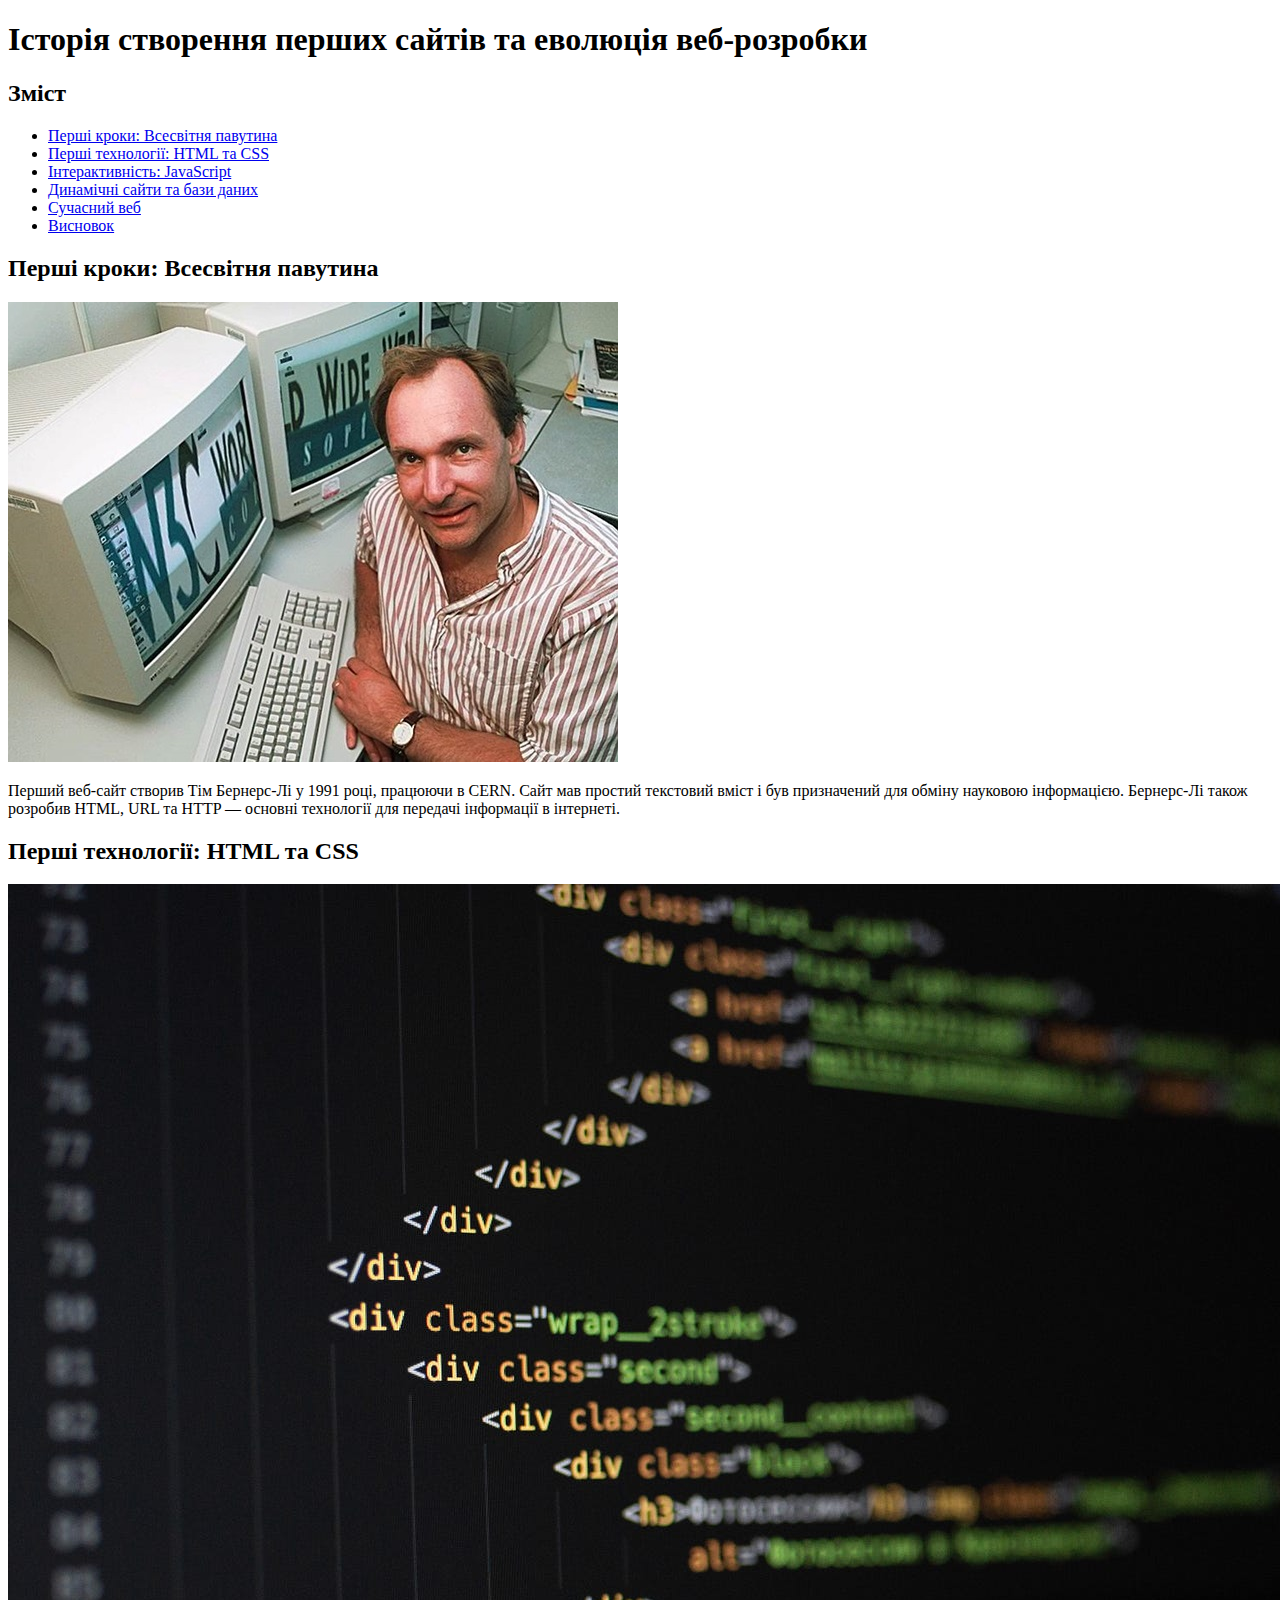
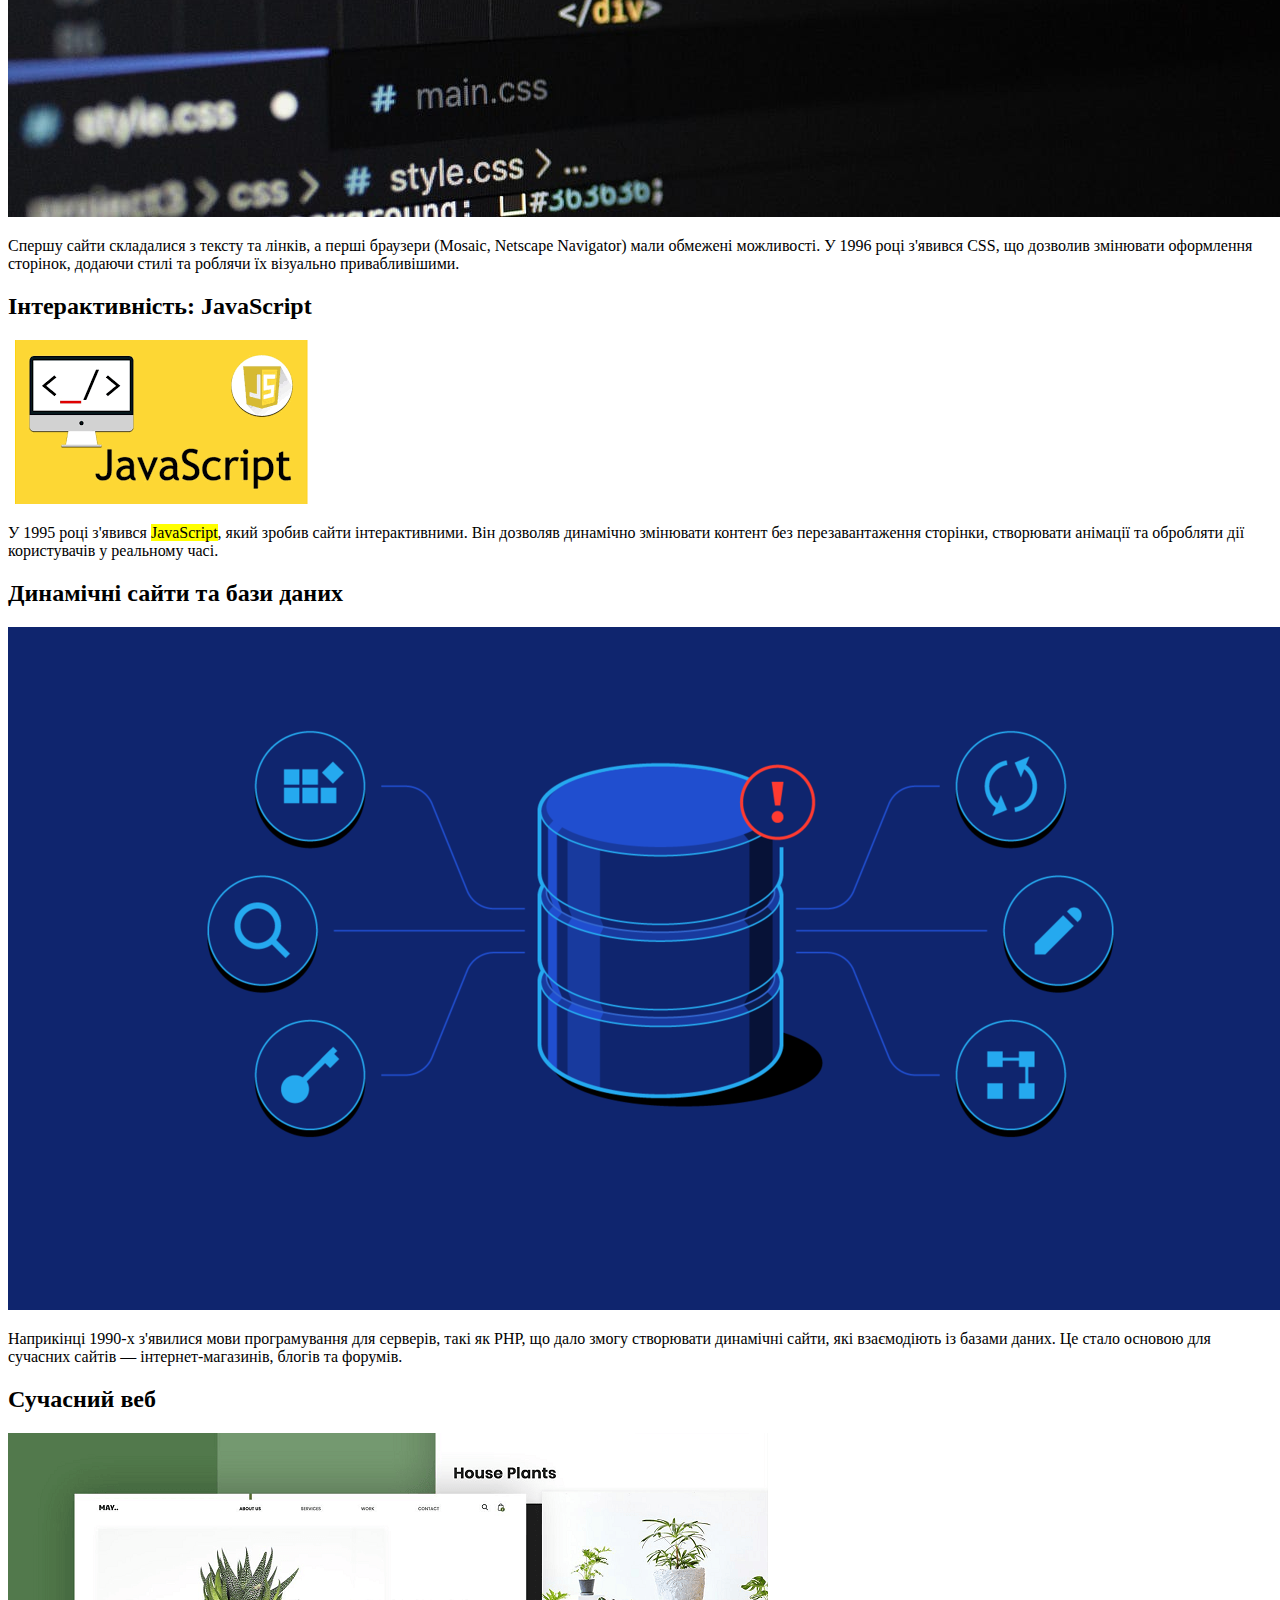
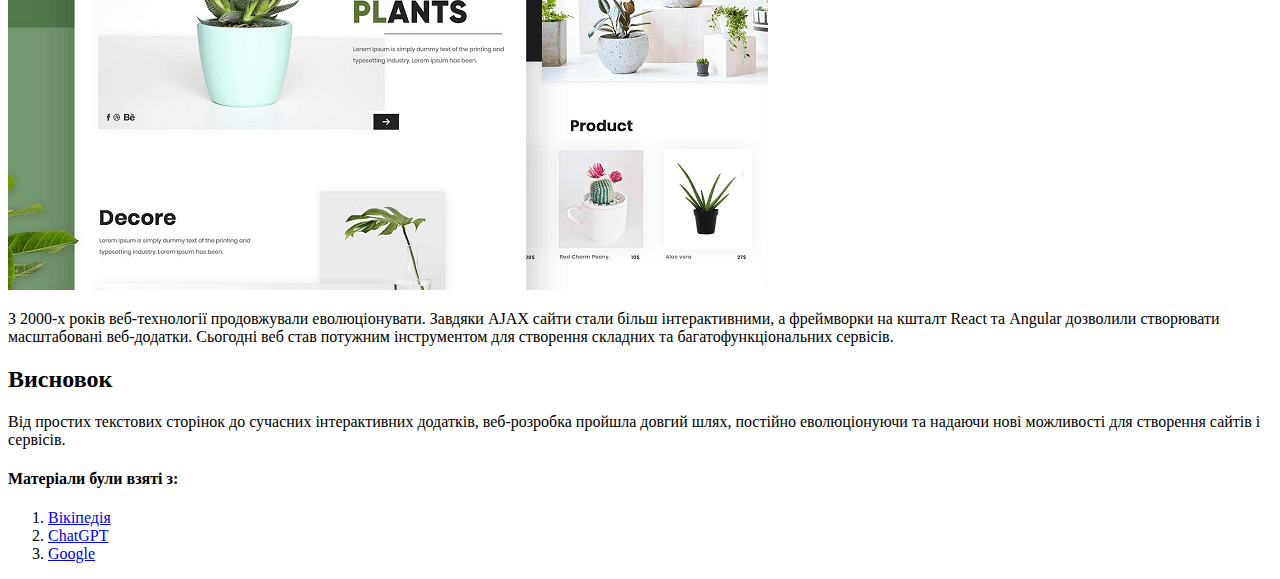
<file: lesson_02/index.html>
<!DOCTYPE html>
<html lang="uk">

<head>
	<meta charset="UTF-8">
	<meta name="viewport" content="width=device-width, initial-scale=1.0">
	<title>Website history </title>
</head>

<body>
	<header>
		<div>
			<div class="headline" title="заголовок">
				<h1>
					Історія створення перших сайтів та еволюція веб-розробки
				</h1>
				<div class="content">
					<h2>
						Зміст
					</h2>
					<ul>
						<li>
							<a href="#first_step">Перші кроки: Всесвітня павутина</a>
						</li>
						<li>
							<a href="#first_tech">Перші технології: HTML та CSS
							</a>
						</li>
						<li>
							<a href="#js">Інтерактивність: JavaScript</a>
						</li>
						<li>
							<a href="#web_data">Динамічні сайти та бази даних</a>
						</li>
						<li>
							<a href="#modern_web">Сучасний веб</a>
						</li>
						<li>
							<a href="#conclusion">Висновок</a>
						</li>
					</ul>
				</div>
			</div>
		</div>
	</header>
	<main>
		<div class="main_text">
			<h2 id="first_step" title="Перші кроки: Всесвітня павутина">
				Перші кроки: Всесвітня павутина
			</h2>
			<img src="img/first_step.jpg" alt="зображений засновник Всесвітньої мережі Тім Бернерс-Лі">
			<p>
				Перший веб-сайт створив Тім Бернерс-Лі у 1991 році, працюючи в CERN. Сайт мав простий текстовий вміст і
				був призначений
				для обміну науковою інформацією. Бернерс-Лі також розробив HTML, URL та HTTP — основні технології для
				передачі
				інформації в інтернеті.
			</p>
			<h2 id="first_tech" title="Перші технології: HTML та CSS">
				Перші технології: HTML та CSS
			</h2>
			<img src="img/first_tech.jpg" alt="зображення html-css коду">
			<p>
				Спершу сайти складалися з тексту та лінків, а перші браузери <span>(Mosaic, Netscape Navigator)</span>
				мали обмежені
				можливості. У
				1996 році з'явився CSS, що дозволив змінювати оформлення сторінок, додаючи стилі та роблячи їх візуально
				привабливішими.
			</p>
			<h2 id="js" title="Інтерактивність: JavaScript">
				Інтерактивність: JavaScript
			</h2>
			<img src="img/js.jpg" alt="логотип джаваскрипту">
			<p>
				У 1995 році з'явився <mark>JavaScript</mark>, який зробив сайти інтерактивними. Він дозволяв динамічно
				змінювати контент без
				перезавантаження сторінки, створювати анімації та обробляти дії користувачів у реальному часі.
			</p>
			<h2 id="web_data" title="Динамічні сайти та бази даних">
				Динамічні сайти та бази даних
			</h2>
			<img src="img/data.jpg" alt="ілюстрація бази даних">
			<p>
				Наприкінці 1990-х з'явилися мови програмування для серверів, такі як PHP, що дало змогу створювати
				динамічні сайти, які
				взаємодіють із базами даних. Це стало основою для сучасних сайтів — інтернет-магазинів, блогів та
				форумів.
			</p>
			<h2 id="modern_web" title="Сучасний веб">
				Сучасний веб
			</h2>
			<img src="img/modern_web.jpg" alt="зображено дизайн сучасних сайтів">
			<p>
				З 2000-х років веб-технології продовжували еволюціонувати. Завдяки AJAX сайти стали більш
				інтерактивними, а фреймворки
				на кшталт React та Angular дозволили створювати масштабовані веб-додатки. Сьогодні веб став потужним
				інструментом для
				створення складних та багатофункціональних сервісів.
			</p>
			<h2 id="conclusion" title="Висновок">
				Висновок
			</h2>
			<p>
				Від простих текстових сторінок до сучасних інтерактивних додатків, веб-розробка пройшла довгий шлях,
				постійно
				еволюціонуючи та надаючи нові можливості для створення сайтів і сервісів.
			</p>
		</div>
	</main>
	<footer>
		<div class="footer">
			<h4>
				Матеріали були взяті з:
			</h4>
			<ol>
				<li><a href="https://wikipedia.org" target="_blank">Вікіпедія</a>
				</li>
				<li><a href="https://chatgpt.com" target="_blank">ChatGPT</a>
				</li>
				<li><a href="https://google.com" target="_blank">Google</a>
				</li>
			</ol>
		</div>
	</footer>
</body>

</html>
</file>
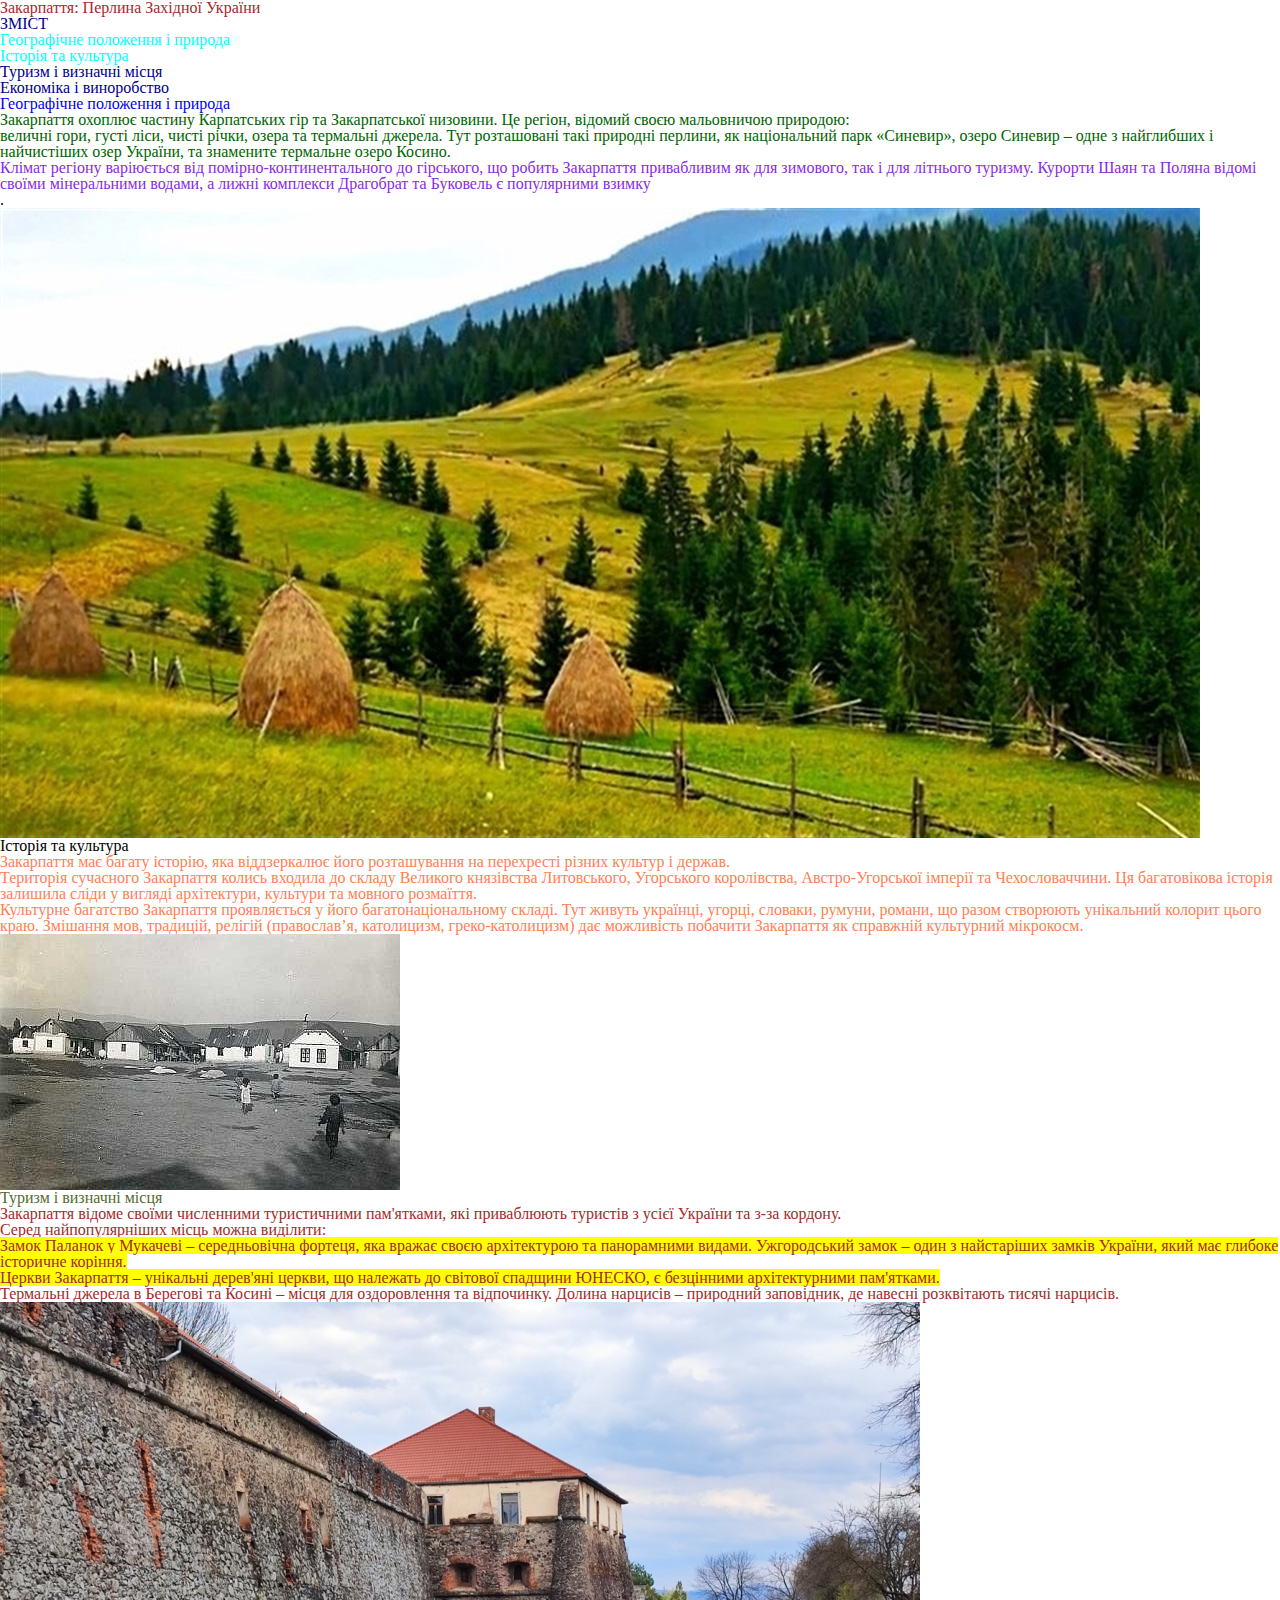
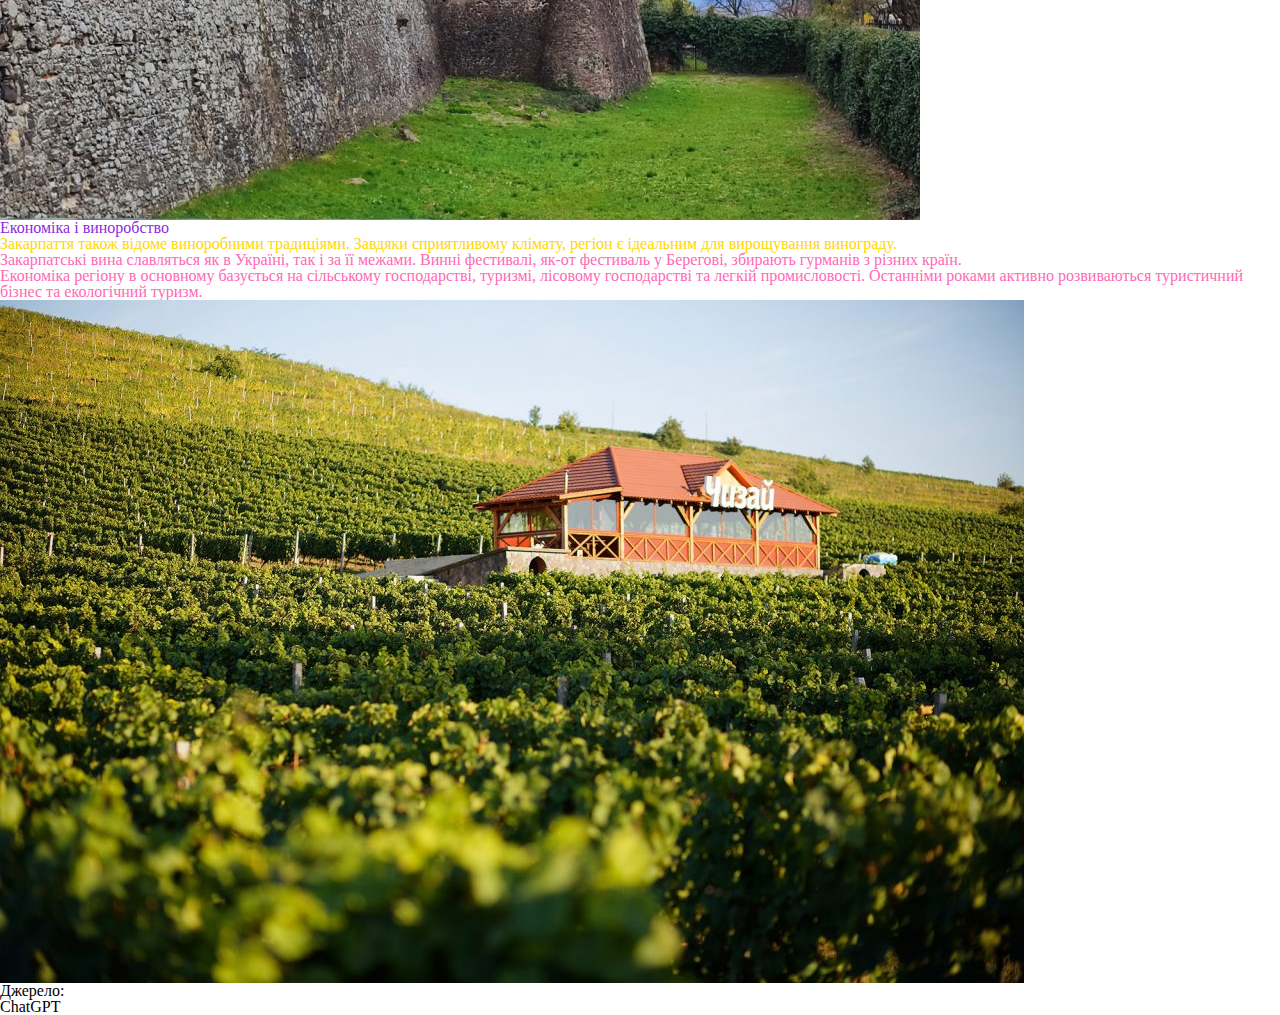
<file: lesson_03/index.html>
<!DOCTYPE html>
<html lang="uk">

<head>
	<meta charset="UTF-8">
	<meta name="viewport" content="width=device-width, initial-scale=1.0">
	<title>Закарпаття</title>
	<link rel="stylesheet" href="css/style.css">
</head>

<body>
	<header>
		<div class="header">
			<h1 class="head">Закарпаття: Перлина Західної України</h1>
		</div>
		<div class="navigation">
			<p class="head-nav">ЗМІСТ</p>
			<ol>
				<li class="navigation-1">
					<a href="#geo">Географічне положення і природа</a>
				</li>
				<li class="navigation-2">
					<a href="#history">Історія та культура</a>
				</li>
				<li class="navigation-3">
					<a href="#tourism">Туризм і визначні місця</a>
				</li>
				<li class="navigation-4">
					<a href="#eco">Економіка і виноробство</a>
				</li>
			</ol>
		</div>
	</header>
	<main>
		<div class="geo">
			<h2 class="geo-cap" id="geo">Географічне положення і природа</h2>
			<p class="geo-discript">
				Закарпаття охоплює частину Карпатських гір та Закарпатської низовини. Це регіон, відомий своєю
				мальовничою природою: <br>
				величні гори, густі ліси, чисті річки, озера та термальні джерела. Тут розташовані такі природні
				перлини, як
				національний парк «Синевир», озеро Синевир – одне з найглибших і найчистіших озер України, та знамените
				термальне озеро
				Косино.

			<p class="geo-discript2">
				Клімат регіону варіюється від помірно-континентального до гірського, що робить Закарпаття привабливим як
				для зимового,
				так і для літнього туризму. Курорти Шаян та Поляна відомі своїми мінеральними водами, а лижні комплекси
				Драгобрат та
				Буковель є популярними взимку
			</p>.<br>
			<img src="img/geo.jpg" alt="Гори та ліси" class="geo-img">
		</div>
		<div class="history">
			<h2 class="history-cap" id="history">Історія та культура</h2>
			<p class="history-discript">
				Закарпаття має багату історію, яка віддзеркалює його розташування на перехресті різних культур і
				держав.<br>
				Територія
				сучасного Закарпаття колись входила до складу Великого князівства Литовського, Угорського королівства,
				Австро-Угорської
				імперії та Чехословаччини. Ця багатовікова історія залишила сліди у вигляді архітектури, культури та
				мовного розмаїття.<br>

				Культурне багатство Закарпаття проявляється у його багатонаціональному складі. Тут живуть українці,
				угорці, словаки,
				румуни, романи, що разом створюють унікальний колорит цього краю. Змішання мов, традицій, релігій
				(православ’я,
				католицизм, греко-католицизм) дає можливість побачити Закарпаття як справжній культурний мікрокосм.<br>
			</p>
			<img src="img/history.jpg" alt="Ромський район в Ужгороді">
		</div>
		<div class="tourism">
			<h2 class="tourism cap" id="tourism">Туризм і визначні місця</h2>
			<p class="tourism-discript">
				Закарпаття відоме своїми численними туристичними пам'ятками, які приваблюють туристів з усієї України та
				з-за кордону.<br>
				Серед найпопулярніших місць можна виділити: <br>

				<mark>
					Замок Паланок у Мукачеві – середньовічна фортеця, яка вражає своєю архітектурою та панорамними
					видами.
					Ужгородський замок – один з найстаріших замків України, який має глибоке історичне коріння.<br>
					Церкви Закарпаття – унікальні дерев'яні церкви, що належать до світової спадщини ЮНЕСКО, є
					безцінними
					архітектурними
					пам'ятками.
				</mark><br>
				Термальні джерела в Берегові та Косині – місця для оздоровлення та відпочинку.
				Долина нарцисів – природний заповідник, де навесні розквітають тисячі нарцисів.<br>
			</p>
			<img src="img/tourism.jpg" alt="Ужгородський замок">
		</div>
		<div class="eco">
			<h2 class="eco-cap" id="eco">Економіка і виноробство</h2>
			<p class="eco-dicript">
				Закарпаття також відоме виноробними традиціями. Завдяки сприятливому клімату, регіон є ідеальним для
				вирощування винограду. <br>
			<p>
				Закарпатські вина славляться як в Україні, так і за її межами. Винні фестивалі, як-от
				фестиваль у Берегові,
				збирають гурманів з різних країн.<br>Економіка регіону в основному базується на сільському господарстві,
				туризмі, лісовому господарстві та
				легкій
				промисловості. Останніми роками активно розвиваються туристичний бізнес та екологічний туризм.<br>
				<img src="img/eco.jpg" alt="Шато «Чизай»">
		</div>
	</main>
	<footer>
		<div class="footer">
			<h2 class="footer-dicr">Джерело:</h2>
			<a href="https://chatgpt.com/">ChatGPT</a>
		</div>
	</footer>
</body>

</html>
</file>
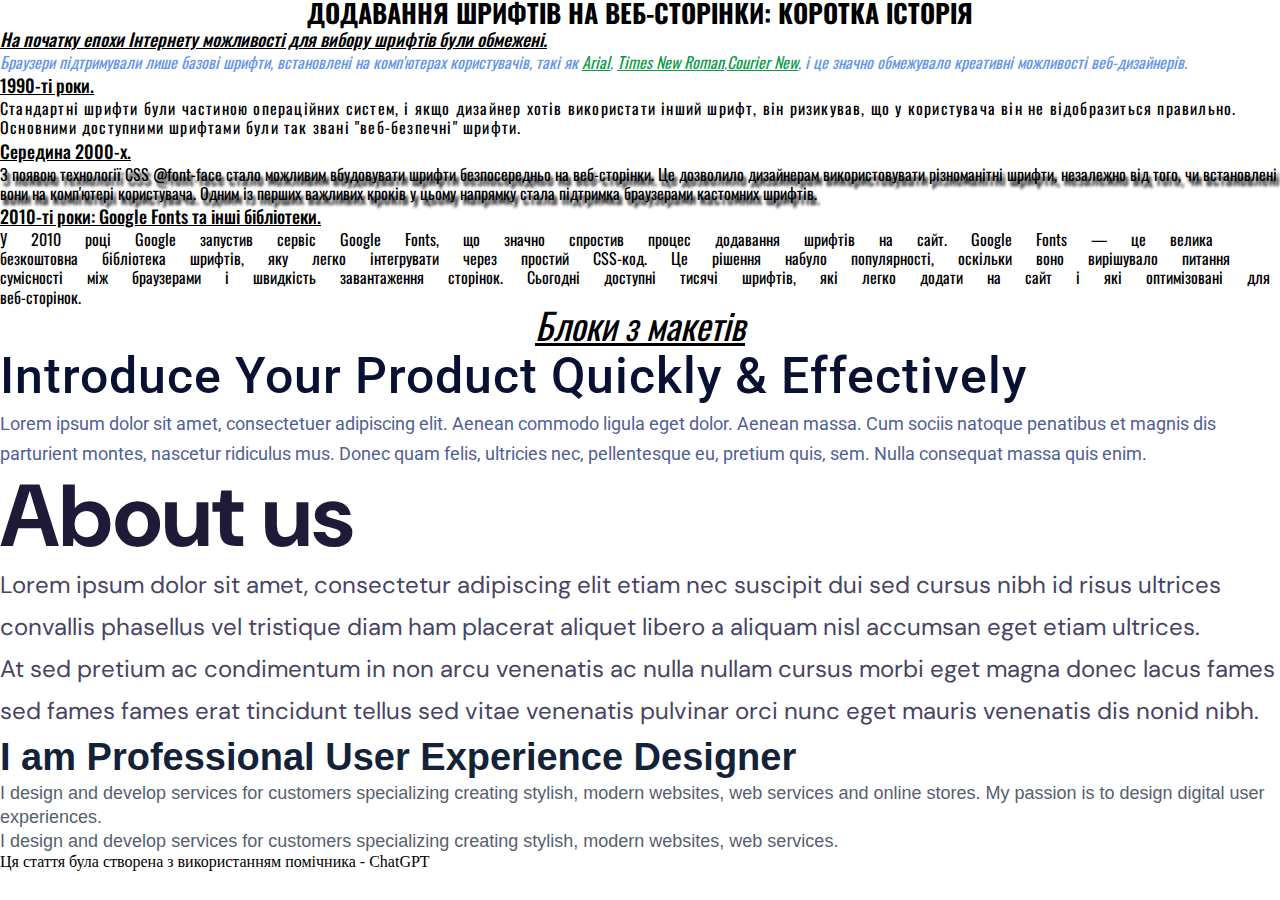
<file: lesson_04/index.html>
<!DOCTYPE html>
<html lang="uk">

<head>
	<meta charset="UTF-8">
	<meta name="viewport" content="width=device-width, initial-scale=1.0">
	<title>Шрифти</title>
	<link rel="stylesheet" href="css/style.css">
</head>

<body>
	<header>
		<div class="font-cap">
			<h1 class="webfont">Додавання шрифтів на веб-сторінки: коротка історія</h1>
		</div>
	</header>
	<main>
		<div class="main-text">
			<div class="text1">
				<h2 class="first-cap">На початку епохи Інтернету можливості для вибору шрифтів були обмежені.</h2>
				<p class="first">
					Браузери підтримували лише
					базові шрифти,
					встановлені на комп'ютерах користувачів, такі як <span class="arial">Arial</span>, <span
						class="tnr">Times New Roman</span>,<span class="cn">Courier New</span>, і це значно
					обмежувало креативні
					можливості веб-дизайнерів.
				</p>

			</div>
			<div class="text2">
				<h2 class="second-cap">1990-ті роки.</h2>
				<p class="second">
					Стандартні шрифти були частиною операційних систем, і якщо дизайнер хотів використати
					інший шрифт, він
					ризикував, що у користувача він не відобразиться правильно. Основними доступними шрифтами були так
					звані
					"веб-безпечні"
					шрифти.
				</p>
			</div>
			<div class="text3">
				<h2 class="third-cap">Середина 2000-х.</h2>
				<p class="third">
					З появою технології CSS @font-face стало можливим вбудовувати шрифти безпосередньо на
					веб-сторінки. Це
					дозволило дизайнерам використовувати різноманітні шрифти, незалежно від того, чи встановлені вони на
					комп'ютері
					користувача. Одним із перших важливих кроків у цьому напрямку стала підтримка браузерами кастомних
					шрифтів.
				</p>
			</div>
			<div class="text4">
				<h2 class="fourth-cap">2010-ті роки: Google Fonts та інші бібліотеки.</h2>
				<p class="fourth">
					У 2010 році Google запустив сервіс Google Fonts, що
					значно спростив
					процес додавання шрифтів на сайт. Google Fonts — це велика безкоштовна бібліотека шрифтів, яку легко
					інтегрувати через
					простий CSS-код. Це рішення набуло популярності, оскільки воно вирішувало питання сумісності між
					браузерами і швидкість
					завантаження сторінок. Сьогодні доступні тисячі шрифтів, які легко додати на сайт і які оптимізовані
					для
					веб-сторінок.
				</p>
			</div>
		</div>
		<div class="block">
			<h2 class="block-cap">Блоки з макетів</h2>
		</div>
		<div class="landing">
			<h2 class="landing-cap">Introduce Your Product Quickly & Effectively</h2>
			<p class="landing-txt">
				Lorem ipsum dolor sit amet, consectetuer adipiscing elit. Aenean commodo ligula eget dolor. Aenean
				massa. Cum sociis
				natoque penatibus et magnis dis parturient montes, nascetur ridiculus
				mus. Donec quam felis, ultricies nec, pellentesque eu, pretium quis, sem. Nulla consequat massa quis
				enim.
			</p>
		</div>
		<div class="business">
			<h2 class="business-cap">About us</h2>
			<p class="business-txt">
				Lorem ipsum dolor sit amet, consectetur adipiscing elit etiam nec suscipit dui sed cursus nibh id risus
				ultrices
				convallis phasellus vel tristique diam ham placerat aliquet libero a aliquam nisl accumsan eget etiam
				ultrices.
			</p>
			<p class="business-txt2">
				At sed pretium ac condimentum in non arcu venenatis ac nulla nullam cursus morbi eget magna donec lacus
				fames sed fames
				fames erat tincidunt tellus sed vitae venenatis pulvinar orci nunc eget mauris venenatis dis nonid nibh.
			</p>
		</div>
		<div class="personal">
			<h2 class="personal-cap">I am Professional User Experience Designer</h2>
			<p class="personal-txt">
				I design and develop services for customers specializing creating stylish, modern websites, web services
				and online
				stores. My passion is to design digital user experiences.
			</p>
			<p class="personal-txt2">
				I design and develop services for customers specializing creating stylish, modern websites, web
				services.
			</p>
		</div>
	</main>
	<footer>
		<h3 class="author">Ця стаття була створена з використанням помічника - <a href="https://chatgpt.com">ChatGPT</a>
		</h3>
	</footer>
</body>

</html>
</file>
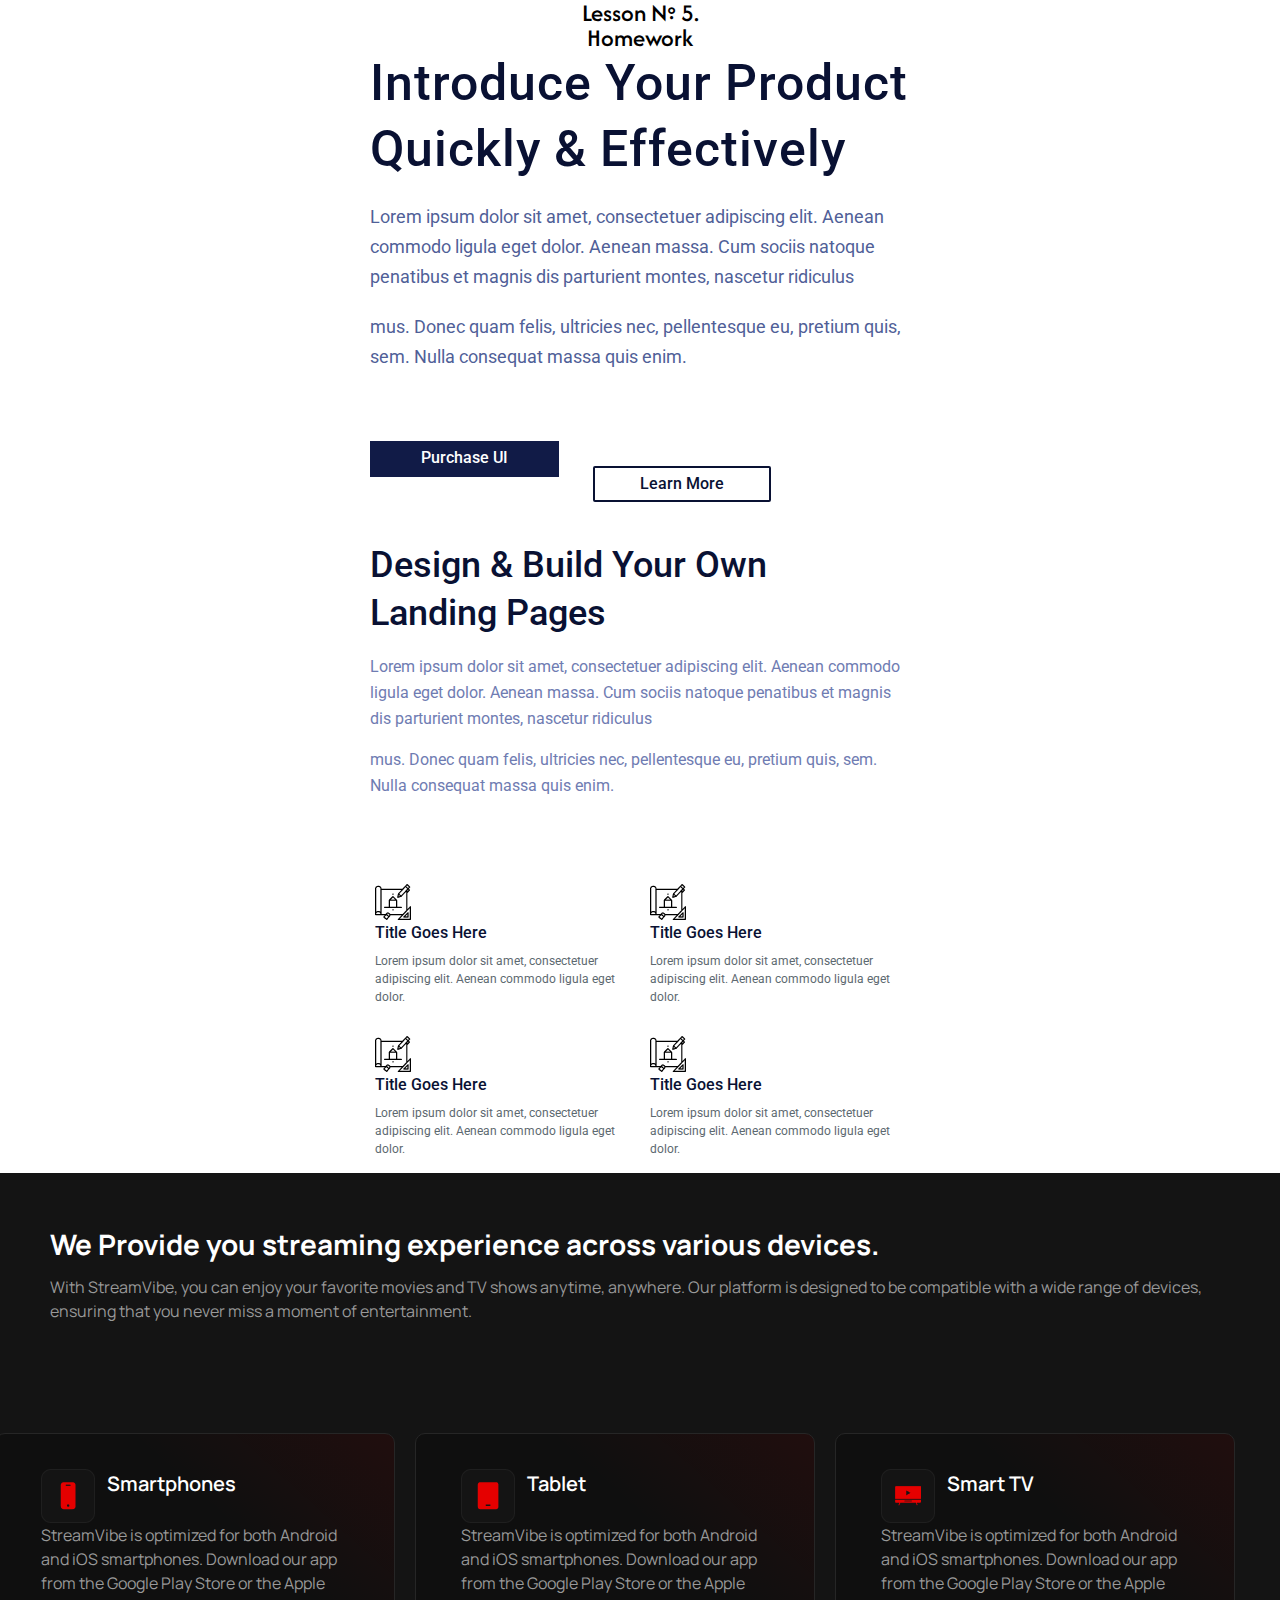
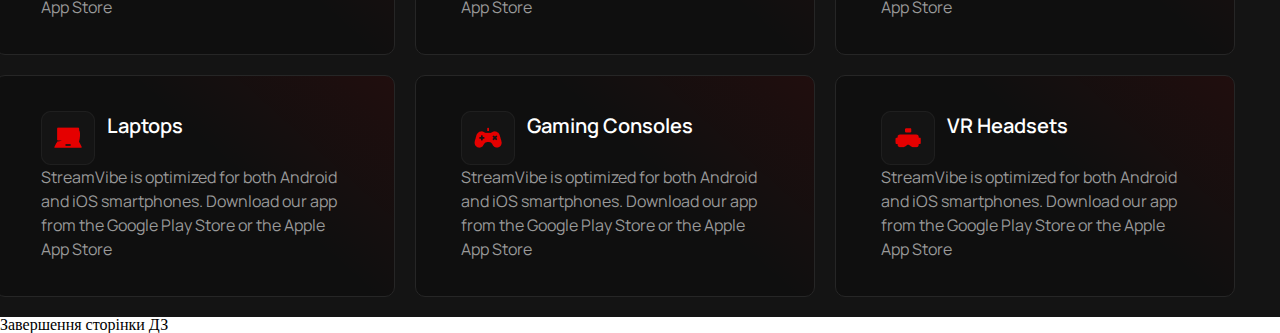
<file: lesson_05/index.html>
<!DOCTYPE html>
<html lang="en">

<head>
	<meta charset="UTF-8">
	<meta name="viewport" content="width=device-width, initial-scale=1.0">
	<title>Lesson#5</title>
	<link rel="stylesheet" href="css/style.css">
</head>

<body>
	<header>
		<div class="lsn">
			<h1 class="lsn-cap">Lesson № 5.<br>Homework</h1>
		</div>
	</header>
	<main>
		<div class="landing">
			<h2 class="landing-cap">Introduce Your Product Quickly & Effectively</h2>
			<div class="lnd-txt">
				<p class="landing-txt">
					Lorem ipsum dolor sit amet, consectetuer adipiscing elit. Aenean commodo ligula eget dolor. Aenean
					massa. Cum sociis
					natoque penatibus et magnis dis parturient montes, nascetur ridiculus
				</p>
				<p class="landing-txt1">
					mus. Donec quam felis, ultricies nec, pellentesque eu, pretium quis, sem. Nulla consequat massa quis
					enim.
				</p>
			</div>
			<div class="lsn-btn">
				<a href="#" class="btn1">Purchase UI Kit</a>
				<a href="#" class="btn2">Learn More</a>
			</div>
			<div class="lsndesign">
				<div class="dsgn-head">
					<h2 class="design-cap">Design & Build Your Own Landing Pages</h2>
				</div>
				<div class="dsgn-dscr">
					<p class="design-txt">
						Lorem ipsum dolor sit amet, consectetuer adipiscing elit. Aenean commodo ligula eget dolor.
						Aenean
						massa. Cum sociis
						natoque penatibus et magnis dis parturient montes, nascetur ridiculus </p>
					<p class="design-txt2">mus. Donec quam felis, ultricies nec, pellentesque eu, pretium quis, sem.
						Nulla
						consequat massa quis enim.</p>
				</div>
				<div class="section">
					<div class="blocks">
						<div class="block">
							<div class="content">
								<img class="icondsgn" src="img/dsgnicon.png" alt="Design Icon">
								<h2 class="content-title">Title Goes Here</h2>
								<p class="content-txt">
									Lorem ipsum dolor sit amet, consectetuer adipiscing elit. Aenean
									commodo ligula eget dolor.
								</p>
							</div>
						</div>
						<div class="block">
							<div class="content">
								<img class="icondsgn" src="img/dsgnicon2.png" alt="Design Icon">
								<h2 class="content-title">Title Goes Here</h2>
								<p class="content-txt">
									Lorem ipsum dolor sit amet, consectetuer adipiscing elit. Aenean
									commodo ligula eget dolor.
								</p>
							</div>
						</div>
						<div class="block">
							<div class="content">
								<img class="icondsgn" src="img/dsgnicon3.png" alt="Design Icon">
								<h2 class="content-title">Title Goes Here</h2>
								<p class="content-txt">
									Lorem ipsum dolor sit amet, consectetuer adipiscing elit. Aenean
									commodo ligula eget dolor.
								</p>
							</div>
						</div>
						<div class="block">
							<div class="content">
								<img class="icondsgn" src="img/dsgnicon4.png" alt="Design Icon">
								<h2 class="content-title">Title Goes Here</h2>
								<p class="content-txt">
									Lorem ipsum dolor sit amet, consectetuer adipiscing elit. Aenean
									commodo ligula eget dolor.
								</p>
							</div>
						</div>
					</div>
				</div>
			</div>
		</div>
		<div class="darktme">
			<div class="darkhead">
				<h2 class="darkcaption">We Provide you streaming experience across various devices.</h2>
				<div class="darktext">
					<p class="dark-txt">With StreamVibe, you can enjoy your favorite movies and TV shows anytime,
						anywhere. Our platform is designed to be
						compatible with a wide range of devices, ensuring that you never miss a moment of entertainment.
					</p>
				</div>
			</div>
			<div class="darksection">
				<div class="darkblock">
					<div class="darkblocks">
						<div class="darkcontent">
							<img class="darkicon" src="img/pnone.png" alt="Phone">
							<h2 class="darktitle">Smartphones</h2>
							<p class="darkdscr">StreamVibe is optimized for both Android and iOS smartphones. Download
								our app from the Google Play Store or the Apple
								App Store</p>
						</div>
					</div>
					<div class="darkblocks">
						<div class="darkcontent">
							<img class="darkicon" src="img/tablet.png" alt="Tablet">
							<h2 class="darktitle">Tablet</h2>
							<p class="darkdscr">StreamVibe is optimized for both Android and iOS smartphones. Download
								our app from the Google Play Store or the Apple
								App Store</p>
						</div>
					</div>
					<div class="darkblocks">
						<div class="darkcontent">
							<img class="darkicon" src="img/tv.png" alt="Smart TV">
							<h2 class="darktitle">Smart TV</h2>
							<p class="darkdscr">StreamVibe is optimized for both Android and iOS smartphones. Download
								our app from the Google Play Store or the Apple
								App Store</p>
						</div>
					</div>
					<div class="darkblocks">
						<div class="darkcontent">
							<img class="darkicon" src="img/laptop.png" alt="Laptop">
							<h2 class="darktitle">Laptops</h2>
							<p class="darkdscr">StreamVibe is optimized for both Android and iOS smartphones. Download
								our app from the Google Play Store or the Apple
								App Store</p>
						</div>
					</div>
					<div class="darkblocks">
						<div class="darkcontent">
							<img class="darkicon" src="img/gamepad.png" alt="Gamepad">
							<h2 class="darktitle">Gaming Consoles</h2>
							<p class="darkdscr">StreamVibe is optimized for both Android and iOS smartphones. Download
								our app from the Google Play Store or the Apple
								App Store</p>
						</div>
					</div>
					<div class="darkblocks">
						<div class="darkcontent">
							<img class="darkicon" src="img/vr.png" alt="VR headsets">
							<h2 class="darktitle">VR Headsets</h2>
							<p class="darkdscr">StreamVibe is optimized for both Android and iOS smartphones. Download
								our app from the Google Play Store or the Apple
								App Store</p>
						</div>
					</div>
				</div>
			</div>
		</div>

	</main>
	<footer>
		<p>Завершення сторінки ДЗ</p>
	</footer>
</body>

</html>
</file>
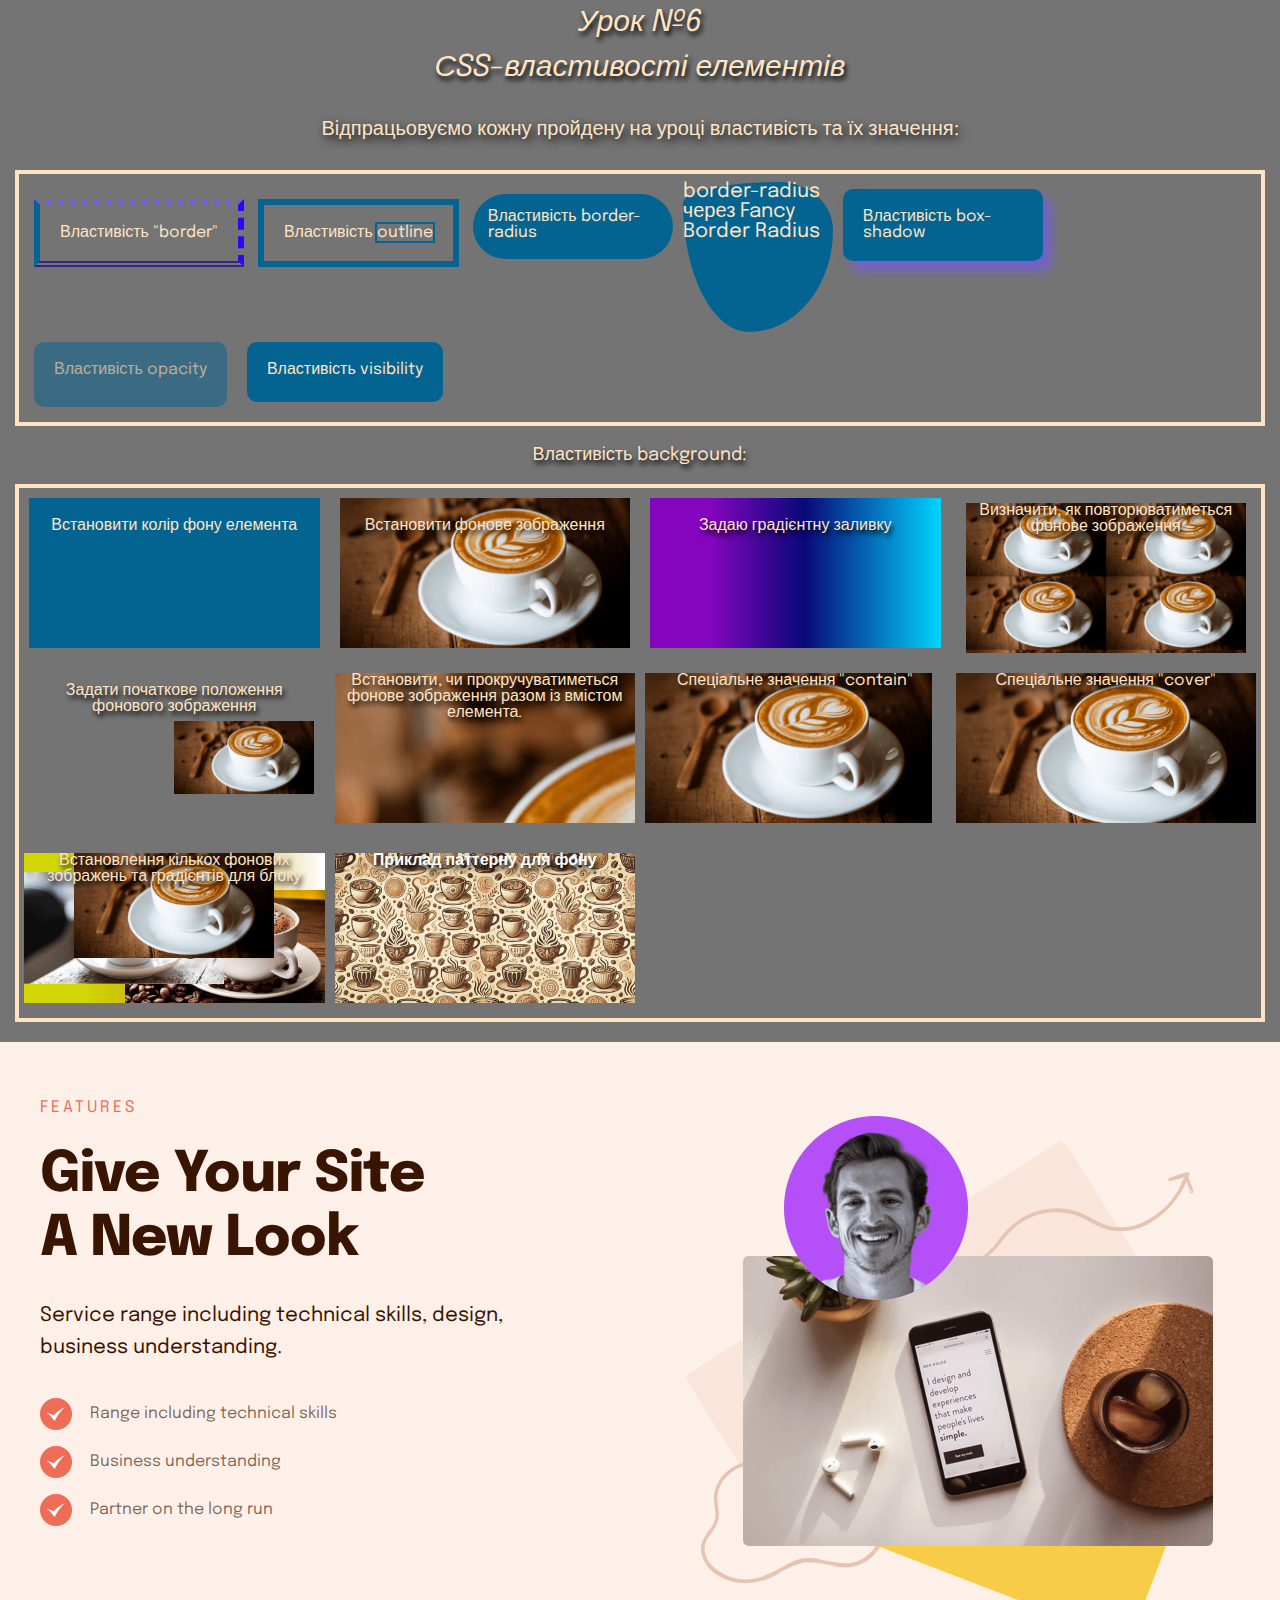
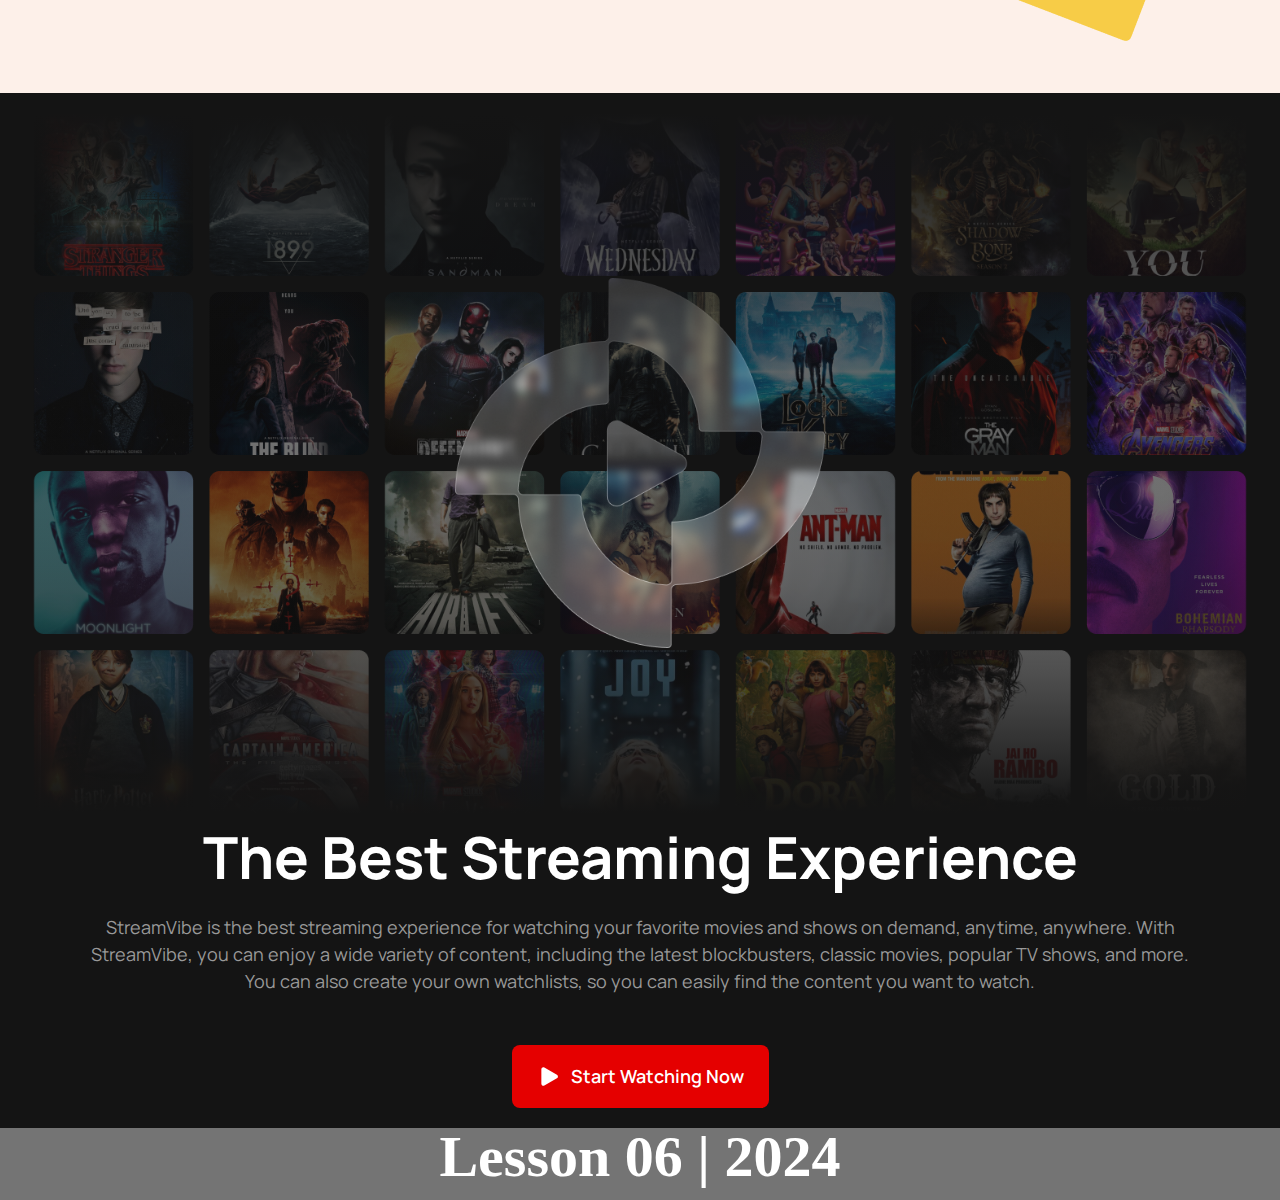
<file: lesson_06/index.html>
<!DOCTYPE html>
<html lang="uk">

<head>
	<meta charset="UTF-8">
	<meta name="viewport" content="width=device-width, initial-scale=1.0">
	<title>Lesson 6</title>
	<link rel="stylesheet" href="css/style.css">
</head>

<body class="body">
	<div class="wrapper">
		<header class="header">
			<h1 class="caption">Урок №6</h1>
			<p class="caption">СSS-властивості елементів</p>
		</header>
		<main>
			<div class="container-1">
				<div class="head-main">
					<h2 class="lsn-work">Відпрацьовуємо кожну пройдену на уроці властивість та їх значення:
					</h2>
				</div>
				<div class="work-main">
					<div class="border">
						Властивість "border"
					</div>
					<div class="outline">
						Властивість <span class="outtxt">outline</span>
					</div>
					<div class="border-radius">
						Властивість border-radius
					</div>
					<div class="fancyborder">
						<p class="fancytxt">border-radius через Fancy Border Radius</p>
					</div>
					<div class="box-shadow">
						Властивість box-shadow
					</div>
					<div class="opasity">
						Властивість opacity
					</div>
					<div class="visibility">
						Властивість visibility
					</div>
				</div>
				<h2 class="background-cap">
					Властивість background:
				</h2>
				<div class="bgprop">
					<div class="propitems">
						<div class="propitem">
							<div class="content">
								<div class="background-color">
									Встановити колір фону елемента
								</div>
							</div>
						</div>
						<div class="propitem">
							<div class="content">
								<div class="background-image">
									Встановити фонове зображення
								</div>
							</div>
						</div>
						<div class="propitem">
							<div class="content">
								<div class="linear-gradient">
									Задаю градієнтну заливку
								</div>
							</div>
						</div>
						<div class="propitem">
							<div class="content">
								<div class="background-repeat">
									Визначити, як повторюватиметься фонове зображення
								</div>
							</div>
						</div>
						<div class="propitem">
							<div class="content">
								<div class="background-position">
									Задати початкове положення фонового зображення
								</div>
							</div>
						</div>
						<div class="propitem">
							<div class="content">
								<div class="background-attachment">
									Встановити, чи прокручуватиметься фонове зображення разом із вмістом елемента.
								</div>
							</div>
						</div>
						<div class="propitem">
							<div class="content">
								<div class="background-contain">
									Спеціальне значення "contain"
								</div>
							</div>
						</div>
						<div class="propitem">
							<div class="content">
								<div class="background-cover">
									Спеціальне значення "cover"
								</div>
							</div>
						</div>
						<div class="propitem">
							<div class="content">
								<div class="somuchimg">
									Встановлення кількох фонових зображень та градієнтів для блоку
								</div>
							</div>
						</div>
						<div class="propitem">
							<div class="content">
								<div class="patternimg">
									Приклад паттерну для фону
								</div>
							</div>
						</div>
					</div>
				</div>
			</div>
			<div class="portfolio-block">
				<div class="container-2">
					<div class="portfoliosite">
						<div class="abovetxt1">
							<h2 class="abovetxt">Features</h2>
						</div>
						<div class="maintxt1">
							<h2 class="maintxt">Give Your Site
								A New Look</h2>
						</div>
						<div class="portfolio-dscr1">
							<p class="portfolio-dscr">
								Service range including technical skills, design, business understanding.
							</p>
						</div>
						<div class="portfolio-list">
							<ul class="markblock">
								<li class="marklist">Range including technical skills</li>
								<li class="marklist">Business understanding</li>
								<li class="marklist">Partner on the long run</li>
							</ul>
						</div>
					</div>
					<div class="portfolioimg">
						<img src="img/pic.png" alt="my face">
					</div>
				</div>
			</div>
			<div class="container-3">
				<div class="darkbg"></div>
				<div class="drktext">
					<div class="darkcaption1">
						<h2 class="darkcaption">The Best Streaming Experience</h2>
					</div>
					<div class="darkdscr1">
						<p class="darkdscr">StreamVibe is the best streaming experience for watching your favorite
							movies
							and shows on demand, anytime, anywhere.
							With StreamVibe, you can enjoy a wide variety of content, including the latest blockbusters,
							classic movies, popular TV
							shows, and more. You can also create your own watchlists, so you can easily find the content
							you
							want to watch.</p>
					</div>
					<div class="button-2">
						<img class="icondark" src="img/button-2.svg" alt="button play">
						<a href="#">Start Watching Now</a>
					</div>
				</div>
			</div>
		</main>
		<footer>
			<div class="end">
				<h3 class="ftrtxt">Lesson 06 | 2024</h3>
			</div>
		</footer>
	</div>
</body>

</html>
</file>
<file: lesson_04/css/style.css>
/* Підключення через сайт Google Fonts:  */
@import url('https://fonts.googleapis.com/css2?family=Roboto:wght@100;400;500&display=swap');

/* Підключення за допомогою плагіну Google Fonts: */
@import url("https://fonts.googleapis.com/css?family=DM+Sans:regular,700&display=swap");
@import url("https://fonts.googleapis.com/css?family=Oswald:200,300,regular,500,600,700&display=swap");

@import url("reset.css");

.webfont {
    font-family: Oswald, sans-serif;
    font-size: 26px;
    font-style: normal;
    font-weight: 700;
    text-align: center;
    text-transform: uppercase
}

.first-cap {
    font-family: Oswald, sans-serif;
    font-size: 18px;
    font-style: oblique;
    font-weight: 500;
    text-align: left;
    text-decoration: underline;
    line-height: 1.5;
}

.first {
    font-family: Oswald, sans-serif;
    font-size: 16px;
    font-style: italic;
    font-weight: 400;
    text-align: left;
    text-decoration: none;
    line-height: 1.2;
    color: cornflowerblue;
}

.arial,
.tnr,
.cn {
    color: rgba(3, 154, 68, 0.975);
    text-decoration: underline;
}

.second-cap {
    font-family: Oswald, sans-serif;
    font-size: 18px;
    font-style: normal;
    font-weight: 500;
    text-align: left;
    text-decoration: underline;
    line-height: 1.5;
}

.second {
    font-family: Oswald, sans-serif;
    font-size: 16px;
    font-style: normal;
    font-weight: 400;
    text-align: left;
    text-decoration: none;
    line-height: 1.2;
    letter-spacing: 1.2px;
}

.third-cap {
    font-family: Oswald, sans-serif;
    font-size: 18px;
    font-style: normal;
    font-weight: 500;
    text-align: left;
    text-decoration: underline;
    line-height: 1.5;
}

.third {
    font-family: Oswald, sans-serif;
    font-size: 16px;
    font-style: normal;
    font-weight: 400;
    text-align: left;
    text-decoration: none;
    line-height: 1.2;
    text-shadow: 3px 5px 3px #000;
}

.fourth-cap {
    font-family: Oswald, sans-serif;
    font-size: 18px;
    font-style: normal;
    font-weight: 500;
    text-align: left;
    text-decoration: underline;
    line-height: 1.5;
}

.fourth {
    font-family: Oswald, sans-serif;
    font-size: 16px;
    font-style: normal;
    font-weight: 400;
    text-align: left;
    text-decoration: none;
    line-height: 1.2;
    word-spacing: 20px;
}

.block-cap {
    font-family: Oswald, sans-serif;
    font-style: italic;
    font-size: 36px;
    text-decoration: underline;
    text-align: center;
}

.landing {
    font-family: Roboto, sans-serif;
}

.landing-cap {
    font-size: 50px;
    font-style: normal;
    font-weight: 500;
    line-height: 1.32;
    letter-spacing: 1px;
    color: #091133;
}

.landing-txt {
    font-size: 18px;
    font-style: normal;
    font-weight: 400;
    line-height: 1.6667;
    color: #505F98;
}

.business {
    font-family: DM Sans;
}

.business-cap {
    font-size: 88px;
    font-style: normal;
    font-weight: 700;
    line-height: 1.08;
    color: #1E1B39;
}

.business-txt {
    font-size: 24px;
    font-style: normal;
    font-weight: 400;
    line-height: 1.75;
    color: #474464;
}

.business-txt2 {
    font-size: 24px;
    font-style: normal;
    font-weight: 400;
    line-height: 1.75;
    color: #474464;
}

.personal {
    font-family: Work Sans, sans-serif;
}

.personal-cap {
    font-size: 38px;
    font-style: normal;
    font-weight: 600;
    line-height: 1.32;
    color: #132238;
}

.personal-txt {
    font-size: 18px;
    font-style: normal;
    font-weight: 400;
    line-height: 1.33;
    color: #556070;
}

.personal-txt2 {
    font-size: 18px;
    font-style: normal;
    font-weight: 400;
    line-height: 1.33;
    color: #556070;
}
</file>
<file: lesson_05/css/style.css>
@import url("https://fonts.googleapis.com/css?family=Manrope:regular,600,700&display=swap");
@import url("https://fonts.googleapis.com/css?family=Roboto:regular,500&display=swap");
@import url("https://fonts.googleapis.com/css?family=Afacad+Flux:500&display=swap");
@import url("reset.css");

.lsn {
    font-family: "Afacad Flux", sans-serif;
    font-weight: 500;
    font-size: 25px;
    text-align: center;
}

.landing {
    font-family: "Roboto", sans-serif;
    max-width: 539.374px;
    margin: 0 auto;
    font-size: 0;
}

.landing-cap {
    font-size: 50px;
    font-weight: 500;
    line-height: 1.32;
    letter-spacing: 1px;
    color: #091133;
    margin-block-end: 20px;
}

.lnd-txt {
    font-size: 18px;
    line-height: 1.6667;
    color: #505F98;
    margin-block-end: 69px;
}

.landing-txt {
    margin-block-end: 20px;
}

.lsn-btn {
    font-family: "Roboto", sans-serif;
    font-size: 16px;
    font-weight: 500;
    line-height: 1.63;
    margin-block-end: 40px;
}

.btn1 {
    color: #fff;
    max-width: 189px;
    max-height: 36px;
    background-color: #111B47;
    padding-inline: 40px;
    padding-block: 4px;
    margin-inline-end: 30px;
    text-align: center;
}

.btn2 {
    color: #091133;
    max-width: 189px;
    min-height: 36px;
    text-align: center;
    border-radius: 2px;
    border: 2px solid #091133;
    padding-inline: 45px;
    padding-block: 3px;
}

.lsndesign {
    font-family: "Roboto", sans-serif;
}

.design-cap {
    font-size: 36px;
    font-style: normal;
    font-weight: 500;
    line-height: 1.33;
    color: #091133;
    max-width: 520px;
    margin-block-end: 16px;
}

.dsgn-dscr {
    font-size: 16px;
    line-height: 1.63;
    color: #6F7CB2;
    margin-block-end: 70px;
}

.design-txt {
    margin-block-end: 15px;
}

.section {
    margin: 0 auto;
}

.blocks {
    margin-left: -10px;
    margin-right: -10px;
}

.block {
    display: inline-block;
    max-width: 44%;
    margin-block: 15px;
    margin-inline: 15px;
    font-size: 0;
}

.icondsgn {
    max-width: 245px;
    max-height: 36px;
    padding-right: 209px;
    align-items: center;
}

.content-title {
    font-size: 16px;
    font-weight: 500;
    line-height: 1.63;
    color: #091133;
    margin-block-end: 6px;
}

.content-txt {
    font-size: 12px;
    font-weight: 400;
    line-height: 1.5;
    color: #5D6970;
}

.content {
    max-width: 245px;
    max-height: 138px;
}

.darktme {
    font-family: "Manrope", sans-serif;
    background-color: #141414;
    overflow: hidden;
    width: 100%;
}

.darkhead {
    padding: 50px;
}

.darkcaption {
    font-size: 28px;
    font-weight: 700;
    line-height: 150%;
    color: #fff;
    margin-block-end: 10px;
}

.darktext {
    font-size: 16px;
    font-weight: 400;
    line-height: 150%;
    color: #999;
    margin-block-end: 60px;
}

.darkicon {
    margin-inline-end: 12px;
}

.darktitle {
    font-size: 20px;
    font-weight: 600;
    line-height: 150%;
    color: #FFF;
    margin-block-end: 24px;
}

.darkdscr {
    font-size: 16px;
    font-weight: 400;
    line-height: 150%;
    color: #999
}

.darksection {
    margin: 0 auto;
}

.darkblock {
    margin-left: -5px;
    margin-right: -5px;
    font-size: 0;

}

.darkblocks {
    width: 31%;
    display: inline-block;
    margin-block-end: 20px;
    margin-inline-end: 20px;
    padding-inline: 20px;
    padding-block: 10px;
    border-radius: 10px;
    border: 1px solid var(--Black-15, #262626);
    background: linear-gradient(222deg, rgba(229, 0, 0, 0.50) -208.03%, rgba(229, 0, 0, 0.00) 41.32%), #0F0F0F;
}

.darkcontent {
    padding: 25px;
}

.darktitle,
.darkicon {
    display: inline;
}
</file>
<file: lesson_03/css/style.css>
@import url("reset.css");
/* 
* {
    color: blueviolet;
} */

/* div {
    color: tomato;
}  */

.head {
    color: brown;
}

#geo {
    color: blue;
}

[class*="nav"] {
    color: darkblue;
}

p.geo-discript {
    color: darkgreen;
}

.navigation-1,
.navigation-2 {
    color: aqua;
}

.tourism.cap {
    color: darkolivegreen;
}

.history p {
    color: coral;
}

.eco .eco-dicript {
    color: gold;
}

.tourism * {
    color: brown;
}

.eco>h2 {
    color: blueviolet;
}

.geo-discript~p {
    color: blueviolet;
}

.eco-dicript+p {
    color: hotpink;
}
</file>
<file: lesson_06/css/style.css>
@import url("https://fonts.googleapis.com/css?family=Manrope:regular,800&display=swap");
@import url("https://fonts.googleapis.com/css?family=Epilogue:regular,800&display=swap");
@import url("reset.css");

.body {
    background: #14141497;
}

.wrapper {
    overflow: hidden;
    margin: 0 auto;
}

.header {
    color: bisque;
    font-family: "Epilogue", sans-serif;
    font-size: 30px;
    text-align: center;
    line-height: 1.5;
    font-style: italic;
    text-shadow: 2px 4px 5px rgba(0, 0, 0, 1);
}

.lsn-work {
    color: bisque;
    font-family: "Epilogue", sans-serif;
    font-size: 20px;
    text-align: center;
    line-height: 1;
    text-shadow: 3px 4px 10px rgba(0, 0, 0, 1);
    padding: 10px;
    margin: 20px;
}

.container-1 {
    margin: 0 auto;
    padding-inline: 15px;
    font-family: "Epilogue", sans-serif;
    color: bisque;
    font-size: 0;
    max-width: 1400px;
}

.work-main {
    border: 4px solid bisque;
    margin-bottom: 20px;
    padding: 5px;
}

.border {
    /* border: 6px solid #046491; */
    /* border: 6px dotted #1c0491; */
    /* border: 6px dashed #1c0491; */
    /* border: 6px double #1c0491; */
    font-size: 16px;
    padding: 20px;
    margin: 10px;
    border-top: 6px dotted #735fd5;
    border-right: 6px dashed #2e04ff;
    border-bottom: 6px double #34257e;
    border-left: 6px solid #046491;
    display: inline-block;
}

.outline {
    outline: 6px solid #046491;
    /* outline: 6px dotted #046491; */
    /* outline: 6px dashed #046491; */
    /* outline: 6px double #046491; */
    padding: 20px;
    margin: 10px;
    display: inline-block;
    font-size: 16px;
    max-width: 200px;
}

.outtxt {
    outline: 2px solid #046491;
    max-width: 200px;
}

.border-radius {
    display: inline-block;
    border-radius: 50px;
    background-color: #046491;
    display: inline-block;
    max-width: 200px;
    min-height: 65px;
    padding: 15px;
    margin: 10px;
    font-size: 16px;
}

.fancyborder {
    width: 150px;
    height: 150px;
    background-color: #046491;
    border-radius: 64% 36% 56% 44% / 14% 32% 68% 86%;
    display: inline-block;
    max-width: 200px;
}

.fancytxt {
    vertical-align: middle;
    font-size: 20px;
    max-width: 200px;
}

.box-shadow {
    background-color: #046491;
    border-radius: 10px;
    display: inline-block;
    max-width: 200px;
    padding: 20px;
    margin: 10px;
    font-size: 16px;
    box-shadow: 8px 9px 12px #735fd5;
}

.opasity {
    font-size: 16px;
    background-color: #046491;
    border-radius: 10px;
    display: inline-block;
    max-width: 200px;
    height: 65px;
    padding: 20px;
    margin: 10px;
    opacity: 0.5;
}

.visibility {
    font-size: 16px;
    background-color: #046491;
    border-radius: 10px;
    display: inline-block;
    max-width: 200px;
    height: 60px;
    padding: 20px;
    margin: 10px;
    visibility: visible;
    /* visibility: hidden; */
    text-align: left;
}

.bgprop {
    width: 100%;
    border: 4px solid bisque;
    margin-bottom: 20px;
    padding: 5px;
}

.background-cap {
    font-size: 18px;
    text-shadow: 2px 4px 5px rgba(0, 0, 0, 1);
    text-align: center;
    margin-bottom: 20px;
}


.propitems {
    margin-left: -5px;
    margin-right: -5px;
}

.propitem {
    width: 25%;
    display: inline-block;
    vertical-align: top;
    margin-bottom: 10px;
    padding-left: 5px;
    padding-right: 5px;
}

.background-color {
    text-align: center;
    font-size: 16px;
    background-color: #046491;
    padding: 20px;
    max-width: 400px;
    height: 150px;
    margin: 5px;
}

.background-image {
    font-size: 16px;
    text-shadow: 2px 4px 5px rgba(0, 0, 0, 1);
    background-image: url("../img/bg.jpg");
    text-align: center;
    padding: 20px;
    margin: 5px;
    max-width: 400px;
    height: 150px;
    background-size: 100%;
}

.linear-gradient {
    text-align: center;
    font-size: 16px;
    text-shadow: 2px 4px 5px rgba(0, 0, 0, 1);
    background: linear-gradient(90deg, rgba(134, 5, 191, 1) 20%, rgba(9, 9, 121, 1) 53%, rgba(0, 212, 255, 1) 100%);
    padding: 20px;
    margin: 5px;
    max-width: 400px;
    height: 150px;
}

.background-repeat {
    text-align: center;
    font-size: 16px;
    text-shadow: 2px 4px 5px rgba(0, 0, 0, 1);
    background-image: url("../img/bg.jpg");
    max-width: 400px;
    height: 150px;
    margin: 10px;
    background-size: 50%;
    background-repeat: repeat;
}

.background-position {
    text-align: center;
    font-size: 16px;
    margin: 10px;
    text-shadow: 2px 4px 5px rgba(0, 0, 0, 1);
    background-image: url("../img/bg.jpg");
    max-width: 400px;
    height: 150px;
    background-repeat: no-repeat;
    background-size: 50%;
    /* background-position: 50%; */
    /* background-position: top; */
    /* background-position: left; */
    /* background-position: 25% 40%; */
    background-position: right;
}

.background-attachment {
    text-align: center;
    font-size: 16px;
    text-shadow: 2px 4px 5px rgba(0, 0, 0, 1);
    background-image: url("../img/bg.jpg");
    max-width: 400px;
    height: 150px;
    background-size: 100%;
    background-attachment: fixed;
}

.background-contain {
    text-align: center;
    font-size: 16px;
    text-shadow: 2px 4px 5px rgba(0, 0, 0, 1);
    background-image: url("../img/bg.jpg");
    max-width: 400px;
    height: 150px;
    background-size: contain;
    background-repeat: no-repeat;
}

.background-cover {
    text-align: center;
    font-size: 16px;
    text-shadow: 2px 4px 5px rgba(0, 0, 0, 1);
    background-image: url("../img/bg.jpg");
    max-width: 400px;
    height: 150px;
    background-size: 50%;
    background-size: cover;
    background-repeat: no-repeat;
}

.somuchimg {
    text-align: center;
    font-size: 16px;
    text-shadow: 2px 4px 5px rgba(0, 0, 0, 1);
    background-image: url("../img/bg.jpg");
    max-width: 400px;
    height: 150px;
    background-attachment: scroll;
    background: url("../img/bg.jpg") no-repeat center top / 200px,
        url("../img/bg2.jpg") no-repeat left / 200px,
        url("../img/bg3.jpg") no-repeat right bottom/ 200px,
        linear-gradient(90deg, rgba(209, 214, 4, 1) 20%, rgba(194, 162, 17, 1) 53%, rgba(255, 255, 255, 1) 100%);
}

.patternimg {
    color: rgb(255, 255, 255);
    font-weight: 700;
    text-align: center;
    font-size: 16px;
    text-shadow: 2px 4px 5px rgba(0, 0, 0, 1);
    background-image: url("../img/pattern.jpg");
    max-width: 400px;
    height: 150px;
    background-size: 50%;
}

.portfolio-block {
    padding-block: 50px;
    font-family: "Epilogue", sans-serif;
    background: #fdf0e9;
    padding-inline: 15px;

}

.container-2 {
    margin-inline: auto;
    max-inline-size: 1200px;
}

.portfoliosite {
    display: inline-block;
    margin-right: 170px;
}

.abovetxt1 {
    max-width: 95px;
    color: #EF6D58;
    font-weight: 400;
    line-height: 2;
    letter-spacing: 3px;
    text-transform: uppercase;
    margin-block-end: 20px;
}

.maintxt1 {
    max-width: 400px;
    height: 130px;
    color: #391400;
    font-size: 56px;
    font-weight: 800;
    line-height: 1.14;
    /* 64/56 */
    letter-spacing: -1px;
    margin-block-end: 26px;
}

.portfolio-dscr1 {
    max-width: 470px;
    height: 72px;
    color: #391400;
    font-size: 20px;
    font-style: normal;
    font-weight: 400;
    line-height: 1.6;
    margin-block-end: 26px;
}

.markblock {
    font-weight: 400;
    line-height: 2;
    color: rgba(57, 20, 0, 0.64);
}

.marklist {
    background: url("../img/check.png") 0 0 / 32px no-repeat;
    margin-bottom: 16px;
    padding-left: 50px;
}

.portfolioimg {
    vertical-align: top;
    max-inline-size: 529px;
    display: inline-block;
}


.container-3 {
    background: #141414;
    font-family: "Manrope", sans-serif;
    padding: 20px;
}

.darkbg {
    min-height: 700px;
    background: url("../img/button-1.png") no-repeat center/370px, linear-gradient(to bottom, rgba(20, 20, 20, 0) 20%, #141414 100%) center / cover no-repeat,
        linear-gradient(to top, rgba(20, 20, 20, 0) 20%, #141414 100%) center / cover no-repeat, url("../img/darkbg.png") center / cover no-repeat scroll;
}

.drktext {
    margin: 0 auto;
    text-align: center;
    max-width: 1100px;
}

.darkcaption1 {
    margin-bottom: 14px;
    color: #fff;
    text-align: center;
    font-size: 58px;
    font-weight: 700;
    line-height: 1.5;
    /* 87/58 */
}

.darkdscr1 {
    display: inline-block;
    color: #999;
    text-align: center;
    font-size: 18px;
    font-weight: 400;
    line-height: 1.5;
    margin-bottom: 50px;
}

.button-2 {
    display: inline-block;
    text-align: center;
    background-color: #E50000;
    padding: 18px 24px;
    border-radius: 8px;
    color: #FFF;
    font-size: 18px;
    font-weight: 600;
    line-height: 1.5;
}

.icondark {
    max-width: 28px;
    max-height: 28px;
    margin-right: 4px;
}

.end {
    margin-bottom: 14px;
    color: #fff;
    text-align: center;
    font-size: 58px;
    font-weight: 700;
}
</file>
